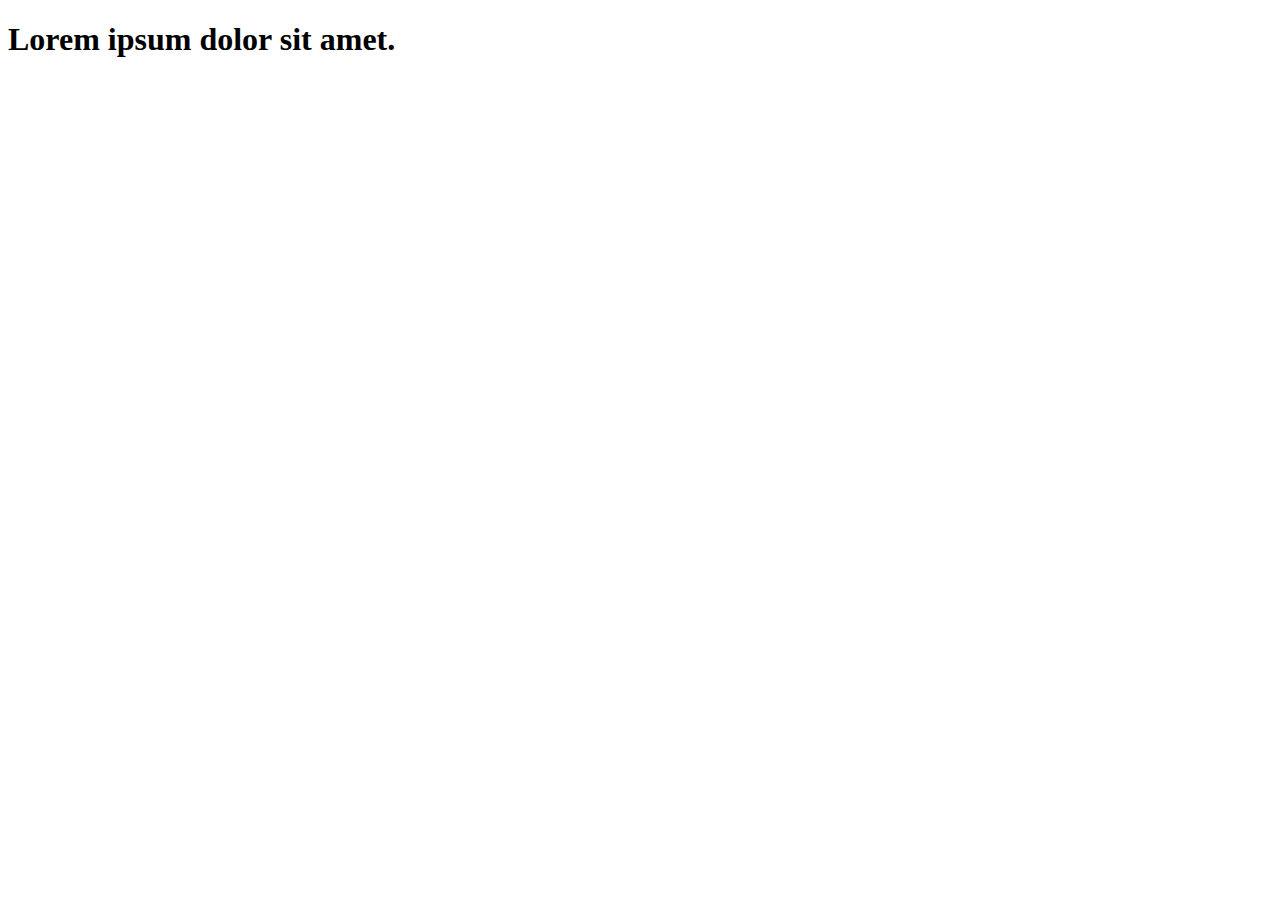
<file: lesson4/index.html>
<!DOCTYPE html>
<html lang="en">
<head>
    <meta charset="UTF-8">
    <meta http-equiv="X-UA-Compatible" content="IE=edge">
    <meta name="viewport" content="width=device-width, initial-scale=1.0">
    <title>Document</title>
</head>
<body>
    <!-- <h1 class="text" id="textId">Lorem ipsum dolor sit amet.</h1>
    <h1>Lorem ipsum dolor sit amet.</h1>
    <h1>Lorem ipsum dolor sit amet.</h1>
    <h1>Lorem ipsum dolor sit amet.</h1>
    <h1>Lorem ipsum dolor sit amet.</h1>


    <ul>
        <li class="list-item">Lorem, ipsum.</li>
        <li class="list-item">Lorem, ipsum.</li>
        <li class="list-item">Lorem, ipsum.</li>
        <li class="list-item">Lorem, ipsum.</li>
    </ul> -->

    <!-- <h2 id="green" class="text">Lorem ipsum dolor sit amet.</h2>
    <span class="text">Lorem, ipsum.</span>


    <div>
        <p class="item">hello</p>
        <p class="item">hello</p>
        <p class="item">hello</p>
        <p class="item">hello</p>
    </div> -->

    <!-- <ul>
        <li class="list-item">Lorem, ipsum dolor.</li>
        <li class="list-item">Lorem, ipsum dolor.</li>
        <li class="list-item">Lorem, ipsum dolor.</li>
        <li class="list-item">Lorem, ipsum dolor.</li>
    </ul> -->

    <!-- <div>
        <p class="text">Lorem, ipsum.</p>
        <p class="text">Lorem, ipsum.</p>
        <p class="text">Lorem, ipsum.</p>
        <p class="text">Lorem, ipsum.</p>
    </div> -->
    <h1 class="red green white">Lorem ipsum dolor sit amet.</h1>

    <!-- <div class="circle">

    </div> -->

    <!-- <ul>
        <li class="list-item">item</li>
        <li class="list-item">item</li>
        <li class="list-item">item</li>
        <li class="list-item">item</li>
    </ul> -->
    <script src="/lesson4/main.js"></script>
</body>
</html>
</file>
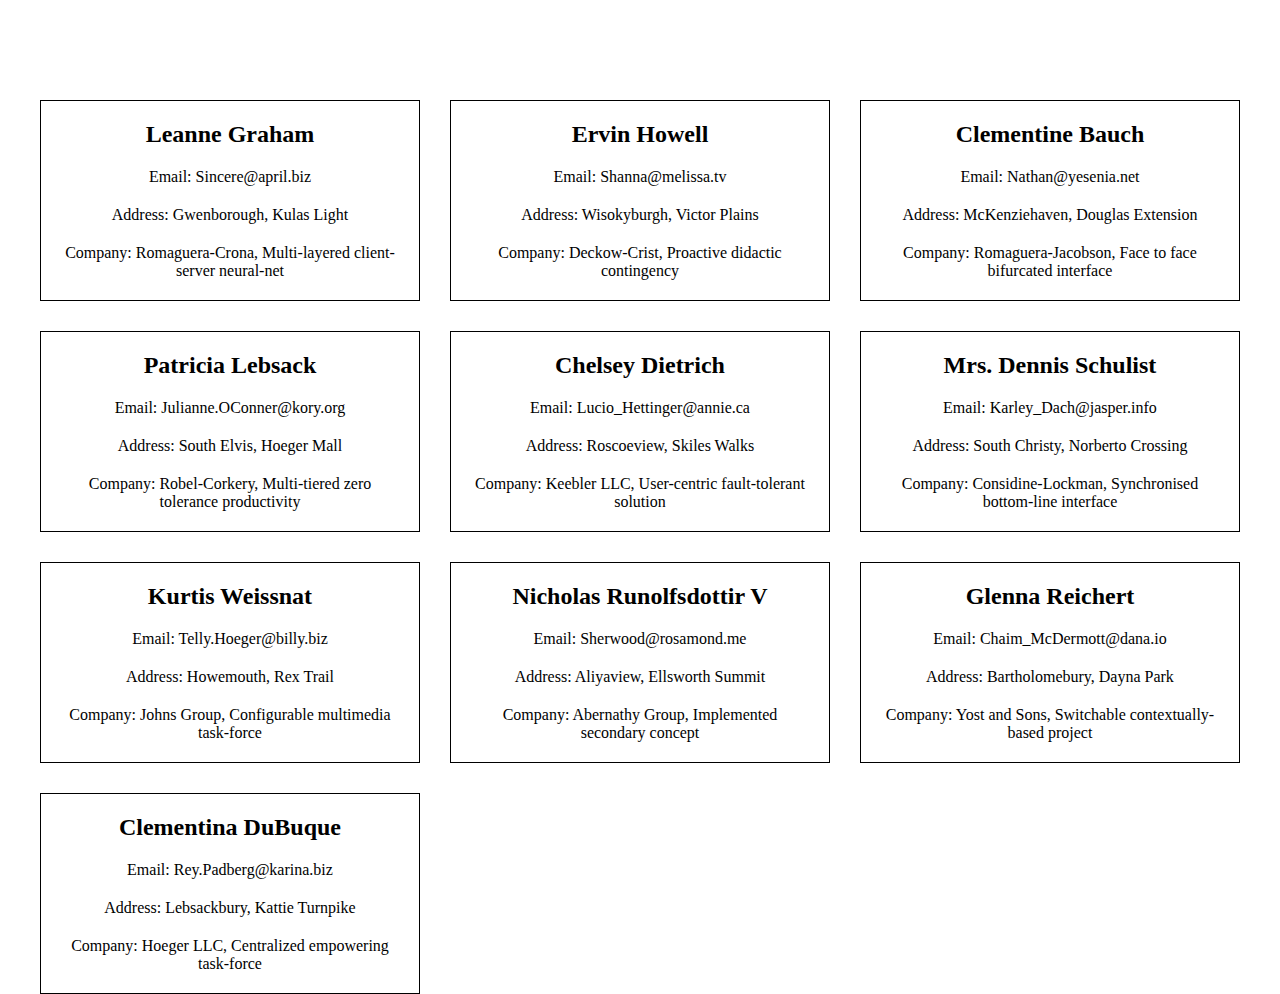
<file: lesson5/index.html>
<!DOCTYPE html>
<html lang="en">
<head>
    <meta charset="UTF-8">
    <meta http-equiv="X-UA-Compatible" content="IE=edge">
    <meta name="viewport" content="width=device-width, initial-scale=1.0">
    <link rel="stylesheet" href="/lesson5/style.css">
    <title>Document</title>
</head>
<body>
    <!-- <h1 class="text" id="title">Lorem, ipsum dolor.</h1>
    <h1 data-id="1">Lorem, ipsum dolor.</h1> -->

    <!-- <ul>
        <li>item</li>
        <li>item</li>
        <li>item</li>
        <li>item</li>
    </ul>

    <div class="block">            
        <button>send</button>
        <p>hello pppppp</p>
        <span>hello span</span>
        <h3>hello h3</h3>
    </div> -->


<!-- 
    <div class="block">
        <h1>Hello h1</h1>
        <p>Lorem ipsum dolor sit.</p>
    </div>

    <button>send</button>

    <div class="row">
        <span>hello span</span>
        <span class="title">hello span 2</span>
        <div>hello div</div>
        <div>hello div</div>

    </div> -->

    <!-- //1.
//создать элемент с тэгом h2
//задать ему любой текст и любой класс
//добавить в начале элемента с классом block -->

<!-- //2
//создать элемент с тэгом h3
//задать ему любой текст
//добавить после элемента h1

//3
//получить элемент с классом row
//в консоле вывести всех детей

//4
//получить элемент с тэгом button
//удалить данный элемент

//5
//получить элемент с классом title
//получить элементы до него и после него -->



<section>
    <div class="container">
        <div class="row">

        </div>

    </div>
</section>
    <script src="/lesson5/main.js"></script>
</body>
</html>
</file>
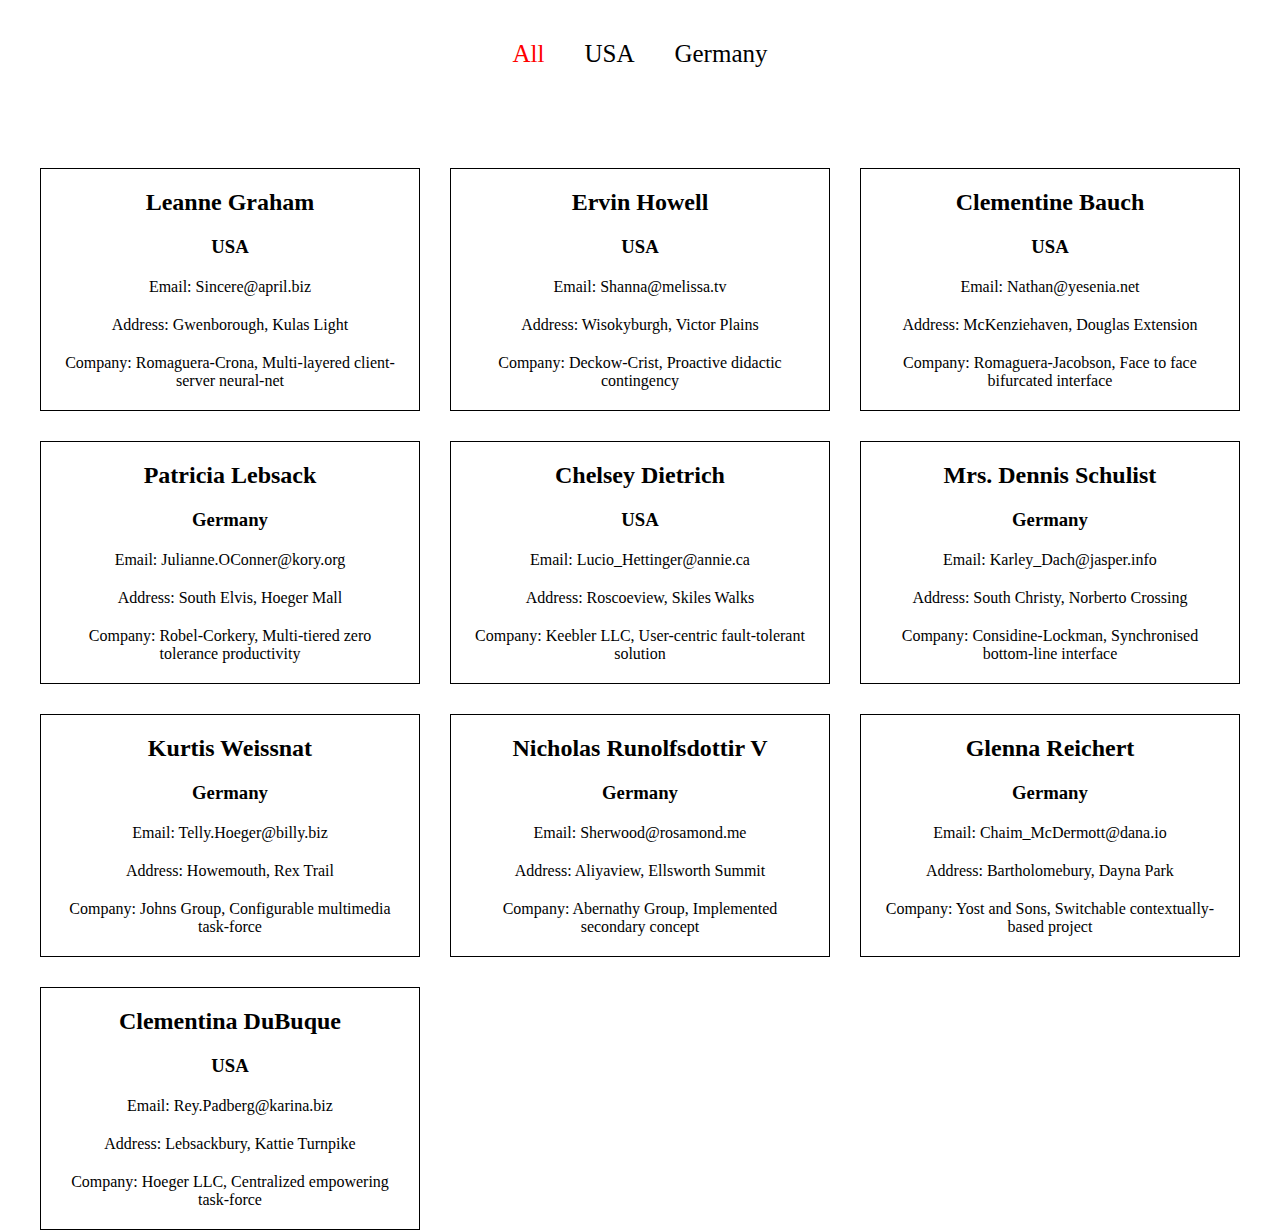
<file: lesson6/index.html>
<!DOCTYPE html>
<html lang="en">
<head>
    <meta charset="UTF-8">
    <meta http-equiv="X-UA-Compatible" content="IE=edge">
    <meta name="viewport" content="width=device-width, initial-scale=1.0">
    <link rel="stylesheet" href="/lesson6/style.css">
    <title>Document</title>
</head>
<body>
    <!-- <h1>hello world</h1>
    <input type="text"> -->

    <section>
        <div class="container">
            <ul class="menu">
                <li class="menu-item">All</li>
                <li class="menu-item">USA</li>
                <li class="menu-item">Germany</li>
            </ul>
            <div class="row">
    
            </div>
    
        </div>
    </section>
    <script src="/lesson6/main.js"></script>
</body>
</html>
</file>
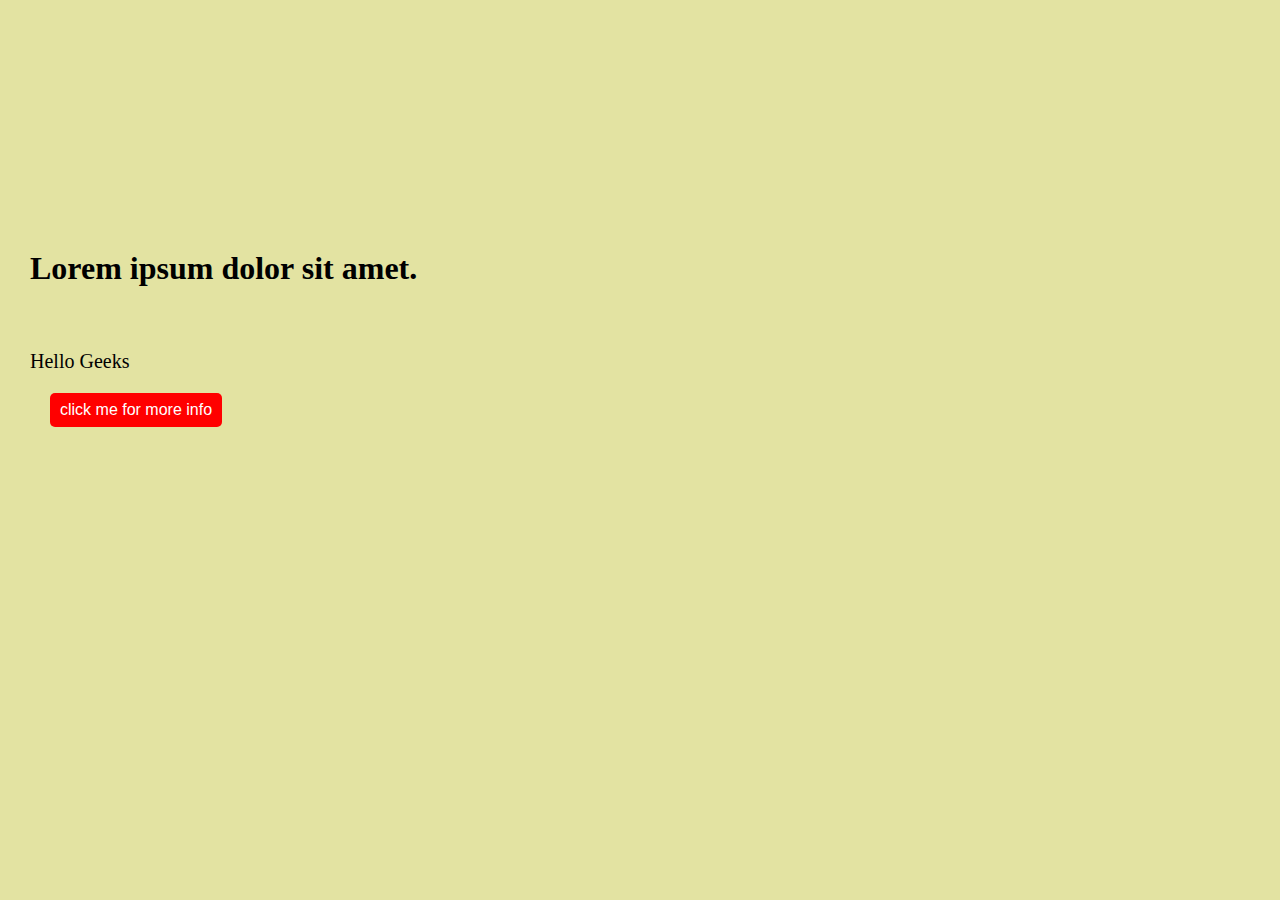
<file: lesson7/index.html>
<!DOCTYPE html>
<html lang="en">
<head>
    <meta charset="UTF-8">
    <meta http-equiv="X-UA-Compatible" content="IE=edge">
    <meta name="viewport" content="width=device-width, initial-scale=1.0">
    <link rel="stylesheet" href="/lesson7/style.css">
    <title>Document</title>
</head>
<body>
    <h1>Lorem ipsum dolor sit amet.</h1>
    <p>Hello Geeks</p>
    <!-- <p>Lorem ipsum dolor sit amet consectetur.</p> -->
    <div id="root"></div>
    <script src="/lesson7/main.js"></script>
</body>
</html>
</file>
<file: lesson5/style.css>
*{
    margin: 0;
    padding: 0;
    box-sizing: border-box;
}

.container{
    margin: 0 auto;
    max-width: 1200px;
}

.row{
    margin-top: 100px;
    display: flex;
    flex-wrap: wrap;
    gap: 30px;
}

.card{
    width: calc(33.3333% - 20px);
    border: 1px solid black;
    padding: 20px;
    text-align: center;
    display: flex;
    flex-direction: column;
    row-gap: 20px;
}
</file>
<file: lesson6/style.css>
*{
    margin: 0;
    padding: 0;
    box-sizing: border-box;
}

.container{
    margin: 0 auto;
    max-width: 1200px;
}

.row{
    margin-top: 100px;
    display: flex;
    flex-wrap: wrap;
    gap: 30px;
}

.menu{
    display: flex;
    justify-content: center;
    align-items: center;
    column-gap: 40px;
    margin-top: 40px;
    list-style-type: none;
    font-size: 25px;
}


.card{
    width: calc(33.3333% - 20px);
    border: 1px solid black;
    padding: 20px;
    text-align: center;
    display: flex;
    flex-direction: column;
    row-gap: 20px;
}
</file>
<file: lesson7/style.css>
*{
    margin: 0;
    padding: 0;
    box-sizing: border-box;
}

body{
    background-color: rgba(200, 200, 70, 0.50);
    margin-left: 30px;
}

h1{
    padding-top: 20%;
    font-size: 2rem;
}
p{
    font-size: 20px;
    margin: 0 auto;
    padding-top: 5%;
    margin-bottom: 20px;



}
</file>
